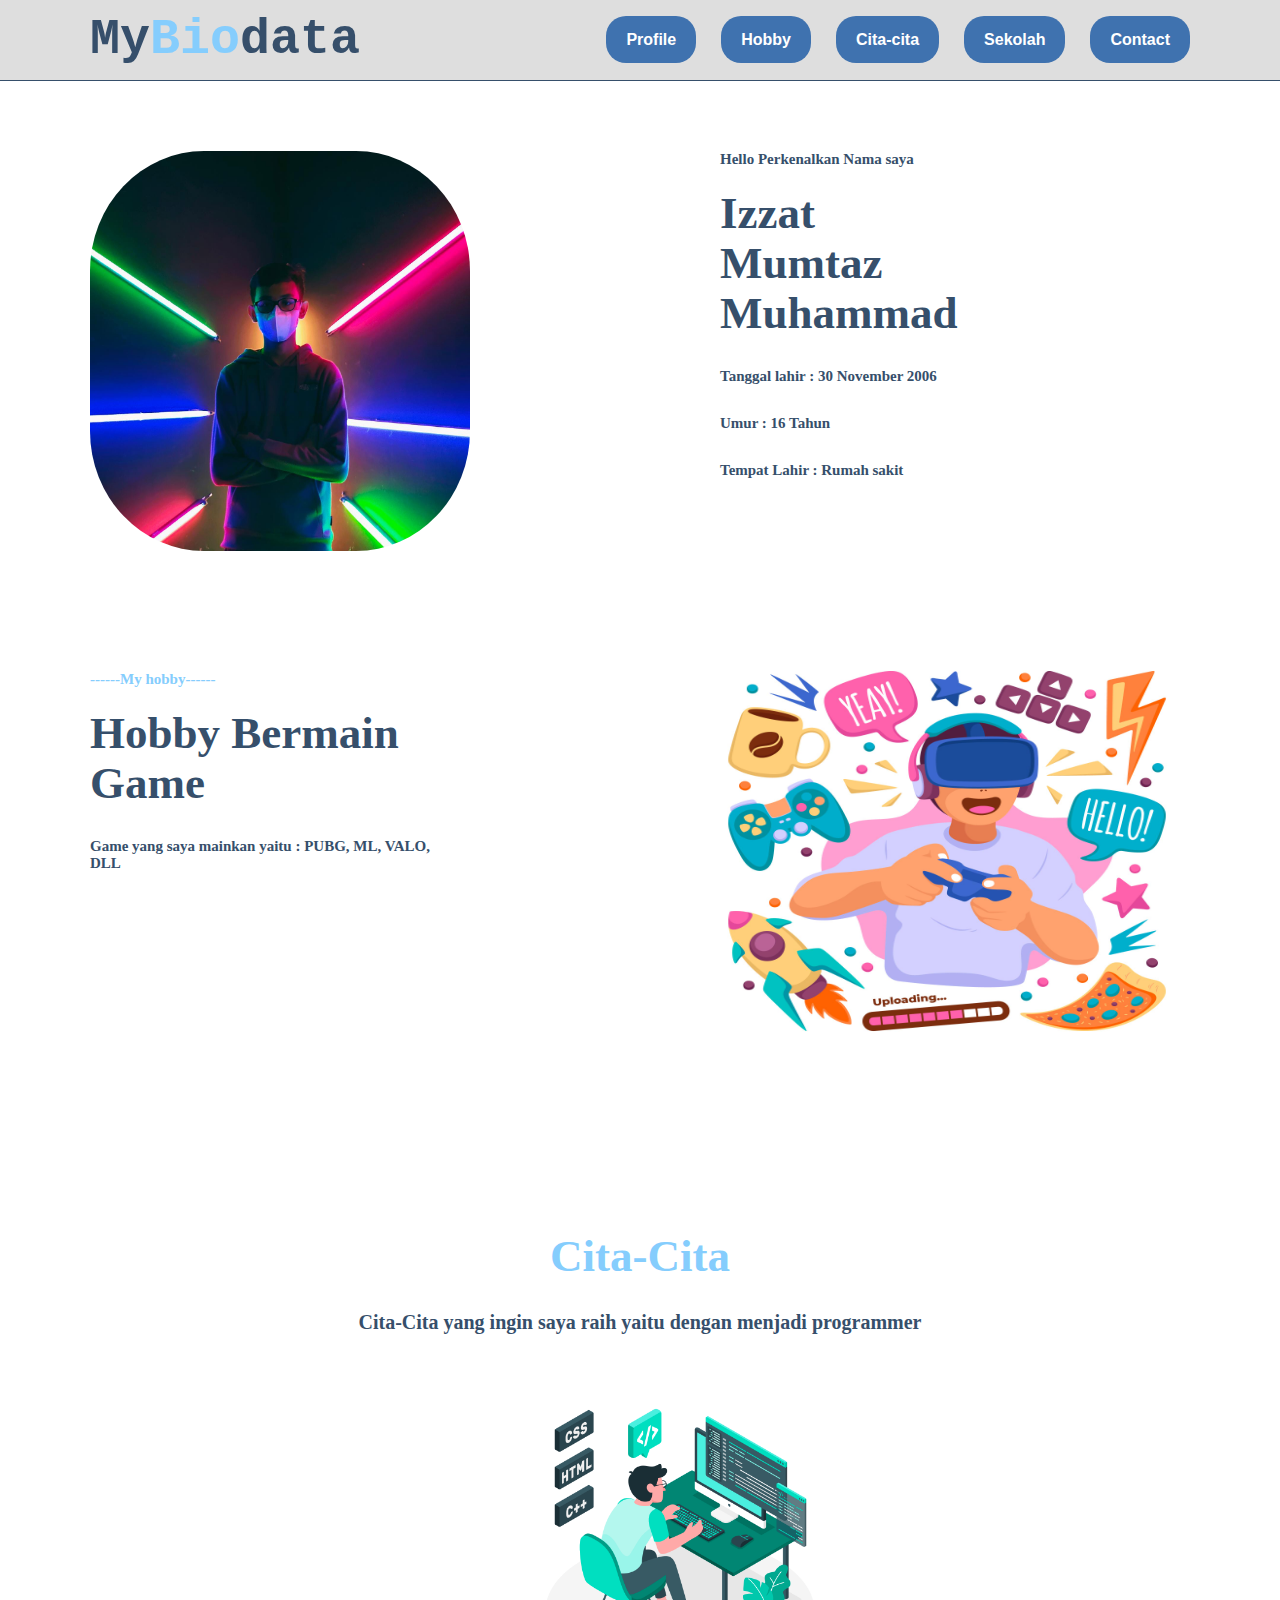
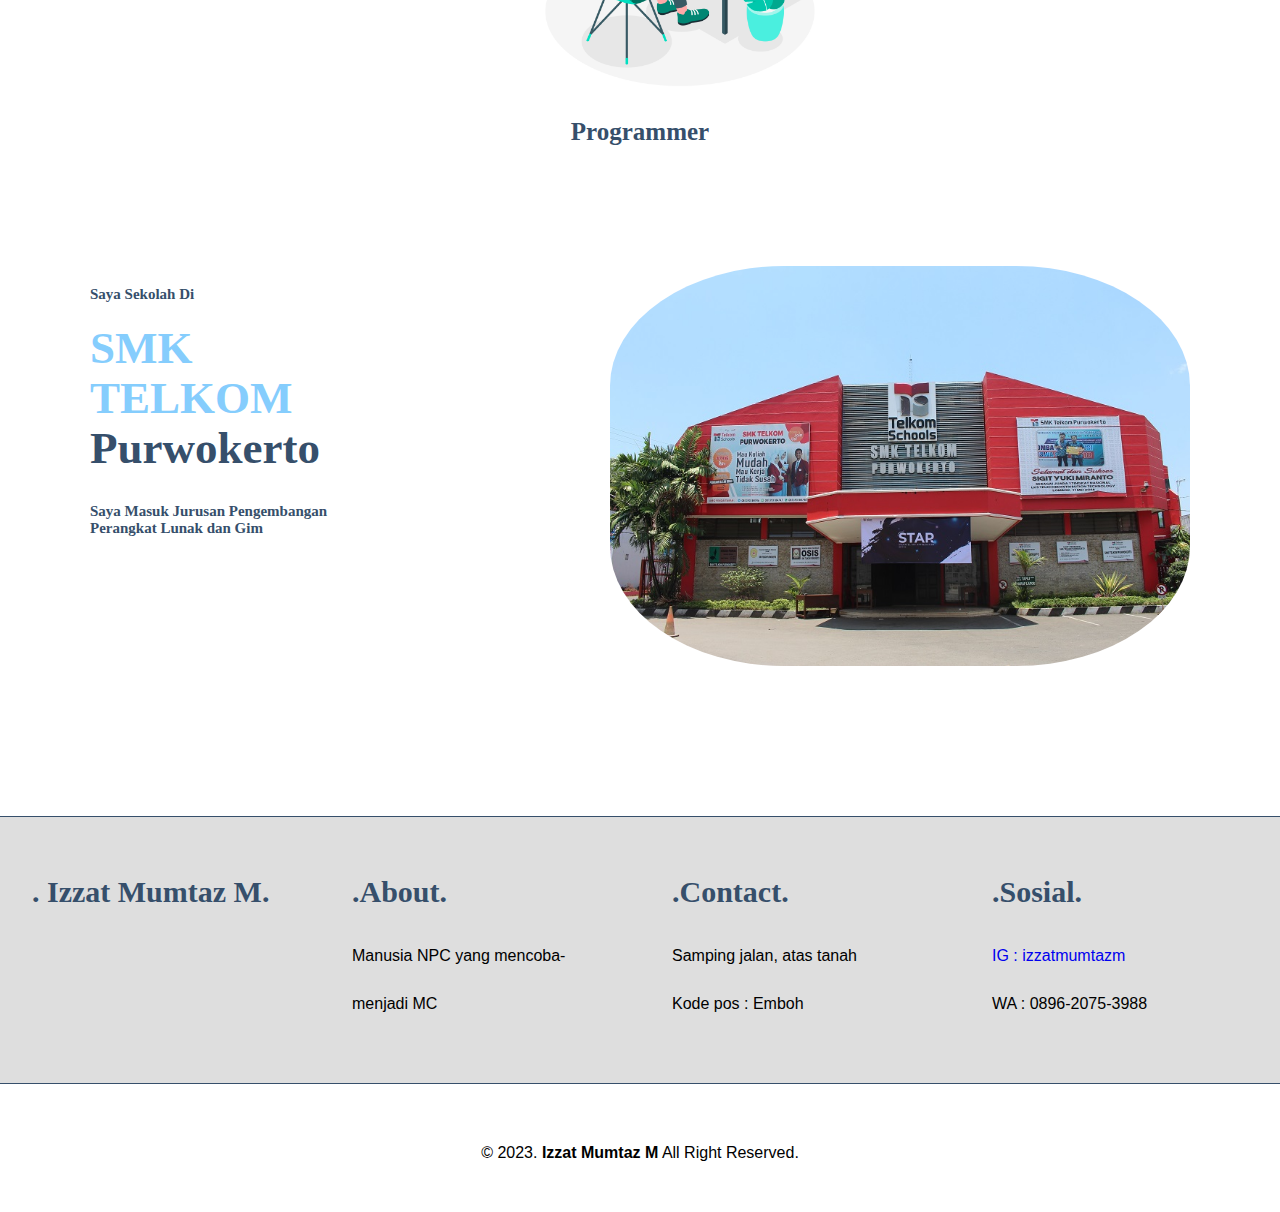
<file: index.html>
<!DOCTYPE html>
<html lang="en">
<head>
    <meta charset="UTF-8">
    <meta http-equiv="X-UA-Compatible" content="IE=edge">
    <meta name="viewport" content="width=device-width, initial-scale=1.0">
    <title>Web Profile</title>
    <link rel="stylesheet" href="Profile GIT.css">
</head>
<body>
    <nav>
        <div class="wrapper">
            <div class="logo"><a href="">My<span>Bio</span>data</a></div>
            <div class="menu">
                <ul>
                    <li><a href="#home"class="tbl-biru">Profile</a></li>
                    <li><a href="#apk"class="tbl-biru">Hobby</a></li>
                    <li><a href="#tutors"class="tbl-biru">Cita-cita</a></li>
                    <li><a href="#partner"class="tbl-biru">Sekolah</a></li>
                    <li><a href="#contact"class="tbl-biru">Contact</a></li>
                </ul>
            </div>
        </div>
    </nav>
    <div class="wrapper">
        <!-- home -->
        <section id="home">
            <img class="gambar1" src="coolabizzzzzz.jpg" alt="">
            <div class="kolom1">
                <p class="deskripsi">Hello Perkenalkan Nama saya</p>
                <h2>Izzat Mumtaz Muhammad</h2>
                <p class="deskripsi">Tanggal lahir : 30 November 2006</p>
                <p class="deskripsi">Umur          : 16 Tahun</p>
                <p class="deskripsi">Tempat Lahir  : Rumah sakit</p>
            </div>
        </section>

        <!-- courses-->
        <section id="apk">
            <div class="kolom2">
                <p class="deskripsi"><span>------My hobby------</span></p>
                <h2>Hobby Bermain Game</h2>
                <p class="deskripsi">Game yang saya mainkan yaitu : PUBG, ML, VALO, DLL</p>
            </div>
            <img src="Gaymer.jpg" class ="gaje"alt="">
        </section>

        <!--untuk tutors-->
        <section id="tutors">
            <div class="tengah">
                <div class="kolom">
                    <p class="deskripsi"></p>
                    <h2><span>Cita-Cita</span></h2>
                    <p class="deskripsi">Cita-Cita yang ingin saya raih yaitu dengan menjadi programmer</p>
                </div>

                <div class="tutor-list">
                    <div class="kartu-tutor">
                        <img src="proooo.jpg"/>
                        <p>Programmer</p>
                    </div>
                </div>
            </div>
        </section>

        <!--untuk partners-->
        <section id="partner">
            <section id="apk">
                <div class="kolom2">
                    <p class="deskripsi">Saya Sekolah Di</p>
                    <h2><span>SMK TELKOM</span> Purwokerto</h2>
                    <p class="deskripsi">Saya Masuk Jurusan Pengembangan Perangkat Lunak dan Gim</p>
                </div>
                <img src="asdfghjklqwertyuiop.jpg" class ="gaje2"alt="">
            </section>
        </section>
    </div>

    <div id="contact">
        <div class="weapper">
            <div class="footer">
                <div class="footer-section">
                    <h3>.       Izzat Mumtaz M.</h3>
                    <p></p>
                </div>
                <div class="footer-section">
                    <h3>.About.</h3>
                    <p>Manusia NPC yang mencoba-</p>
                    <p>menjadi MC</p>
                </div>
                <div class="footer-section">
                    <h3>.Contact.</h3>
                    <p>Samping jalan, atas tanah</p>
                    <p>Kode pos : Emboh </p>
                </div>
                <div class="footer-section">
                    <h3>.Sosial.</h3>
                    <p><a href="https://www.instagram.com/izzatmumtazm/?next=%2F&hl=id">IG : izzatmumtazm</a></p>   
                    <p>WA : 0896-2075-3988</p>
                </div>
            </div>
        </div>
    </div>

    <div id="copyright">
        <div class="wrapper">
            &copy; 2023. <b>Izzat Mumtaz M</b> All Right Reserved.
        </div>
    </div>
</body>
</html>
</file>
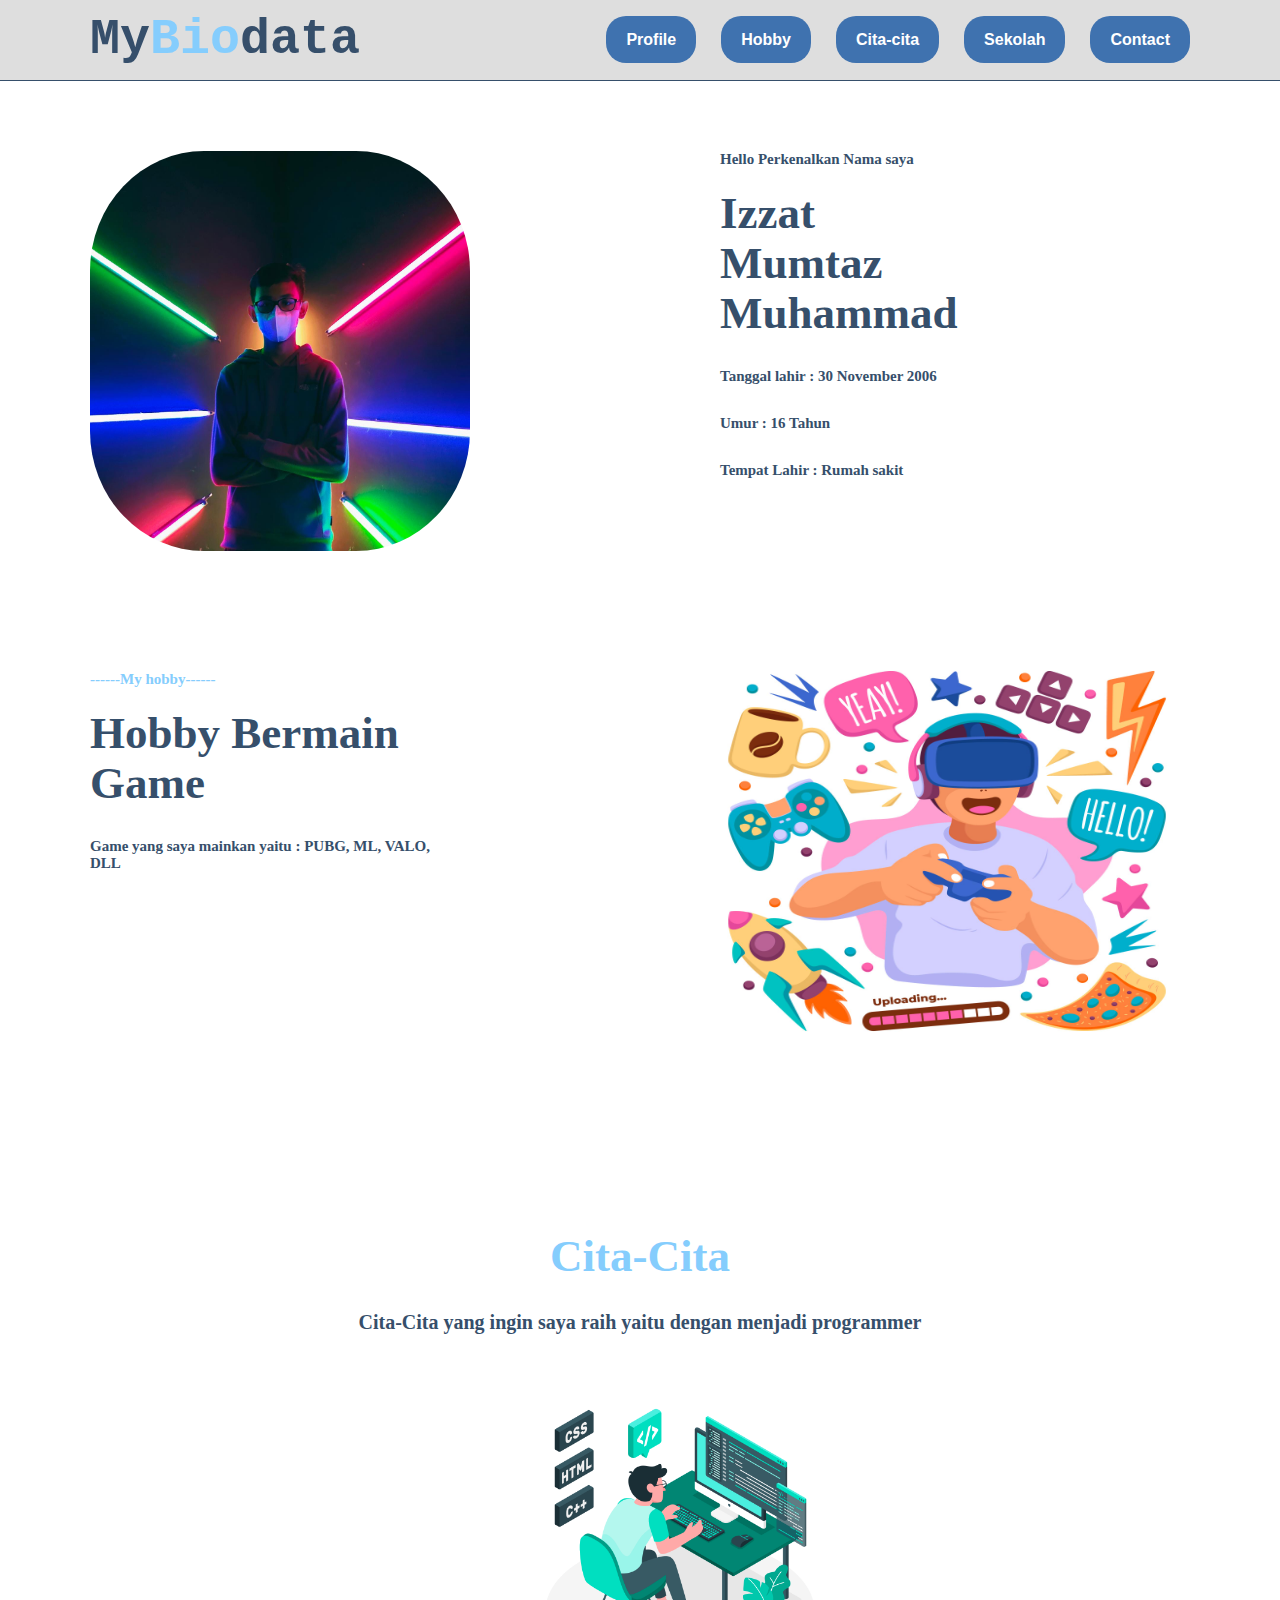
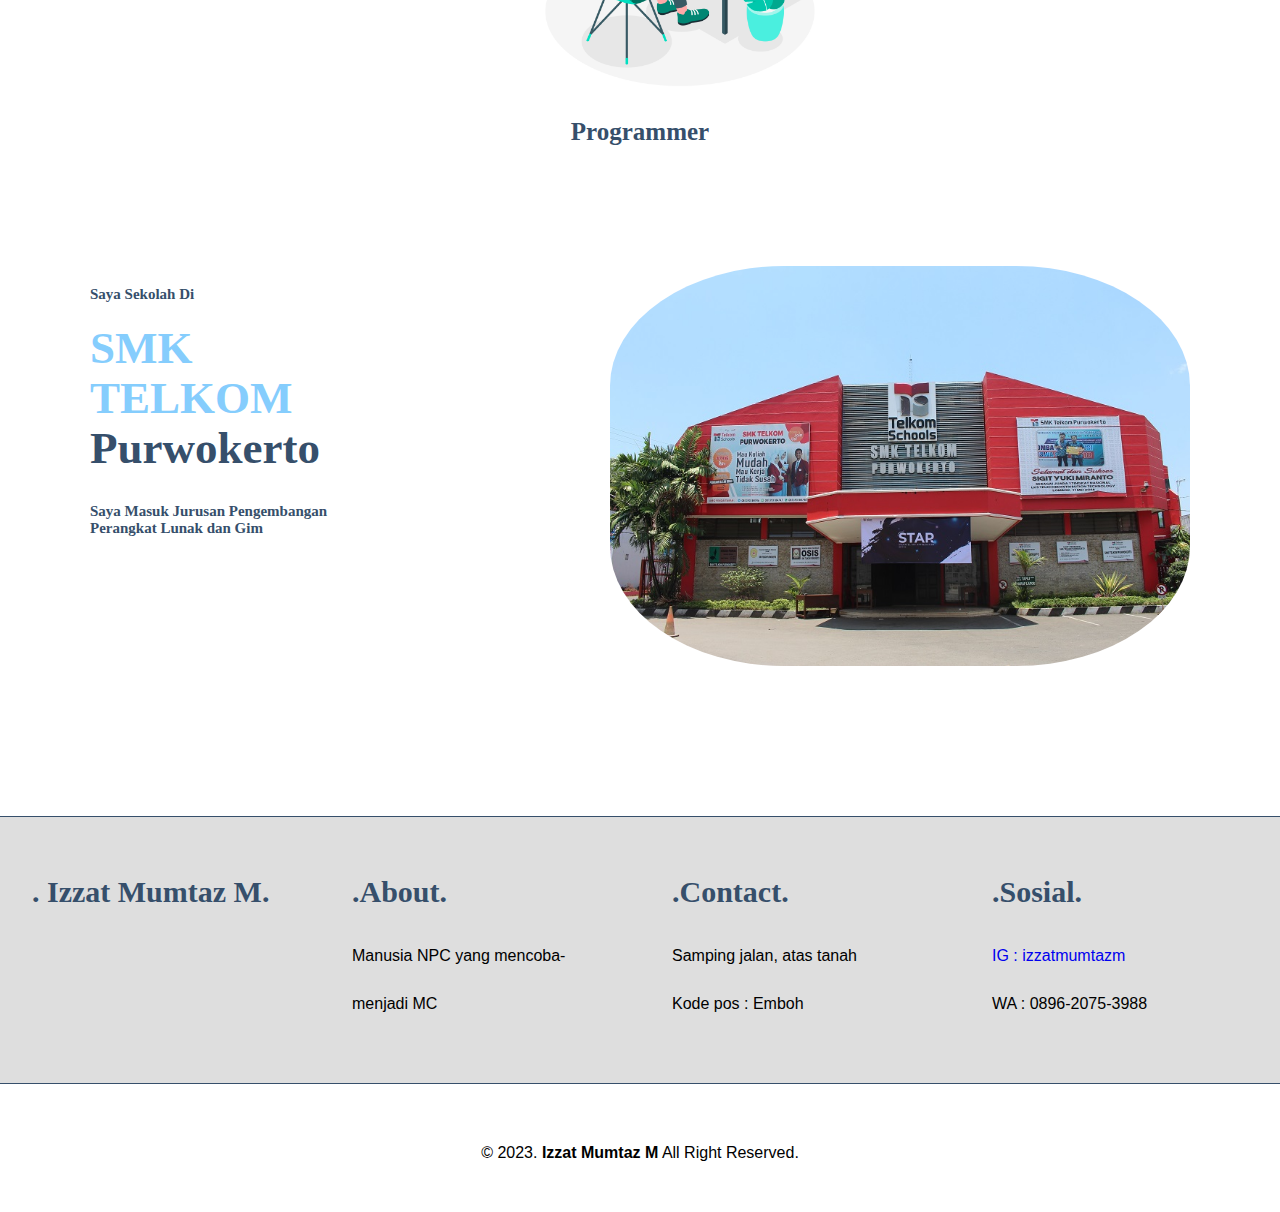
<file: Profile GIT.html>
<!DOCTYPE html>
<html lang="en">
<head>
    <meta charset="UTF-8">
    <meta http-equiv="X-UA-Compatible" content="IE=edge">
    <meta name="viewport" content="width=device-width, initial-scale=1.0">
    <title>Web Profile</title>
    <link rel="stylesheet" href="Profile GIT.css">
</head>
<body>
    <nav>
        <div class="wrapper">
            <div class="logo"><a href="">My<span>Bio</span>data</a></div>
            <div class="menu">
                <ul>
                    <li><a href="#home"class="tbl-biru">Profile</a></li>
                    <li><a href="#apk"class="tbl-biru">Hobby</a></li>
                    <li><a href="#tutors"class="tbl-biru">Cita-cita</a></li>
                    <li><a href="#partner"class="tbl-biru">Sekolah</a></li>
                    <li><a href="#contact"class="tbl-biru">Contact</a></li>
                </ul>
            </div>
        </div>
    </nav>
    <div class="wrapper">
        <!-- home -->
        <section id="home">
            <img class="gambar1" src="coolabizzzzzz.jpg" alt="">
            <div class="kolom1">
                <p class="deskripsi">Hello Perkenalkan Nama saya</p>
                <h2>Izzat Mumtaz Muhammad</h2>
                <p class="deskripsi">Tanggal lahir : 30 November 2006</p>
                <p class="deskripsi">Umur          : 16 Tahun</p>
                <p class="deskripsi">Tempat Lahir  : Rumah sakit</p>
            </div>
        </section>

        <!-- courses-->
        <section id="apk">
            <div class="kolom2">
                <p class="deskripsi"><span>------My hobby------</span></p>
                <h2>Hobby Bermain Game</h2>
                <p class="deskripsi">Game yang saya mainkan yaitu : PUBG, ML, VALO, DLL</p>
            </div>
            <img src="Gaymer.jpg" class ="gaje"alt="">
        </section>

        <!--untuk tutors-->
        <section id="tutors">
            <div class="tengah">
                <div class="kolom">
                    <p class="deskripsi"></p>
                    <h2><span>Cita-Cita</span></h2>
                    <p class="deskripsi">Cita-Cita yang ingin saya raih yaitu dengan menjadi programmer</p>
                </div>

                <div class="tutor-list">
                    <div class="kartu-tutor">
                        <img src="proooo.jpg"/>
                        <p>Programmer</p>
                    </div>
                </div>
            </div>
        </section>

        <!--untuk partners-->
        <section id="partner">
            <section id="apk">
                <div class="kolom2">
                    <p class="deskripsi">Saya Sekolah Di</p>
                    <h2><span>SMK TELKOM</span> Purwokerto</h2>
                    <p class="deskripsi">Saya Masuk Jurusan Pengembangan Perangkat Lunak dan Gim</p>
                </div>
                <img src="asdfghjklqwertyuiop.jpg" class ="gaje2"alt="">
            </section>
        </section>
    </div>

    <div id="contact">
        <div class="weapper">
            <div class="footer">
                <div class="footer-section">
                    <h3>.       Izzat Mumtaz M.</h3>
                    <p></p>
                </div>
                <div class="footer-section">
                    <h3>.About.</h3>
                    <p>Manusia NPC yang mencoba-</p>
                    <p>menjadi MC</p>
                </div>
                <div class="footer-section">
                    <h3>.Contact.</h3>
                    <p>Samping jalan, atas tanah</p>
                    <p>Kode pos : Emboh </p>
                </div>
                <div class="footer-section">
                    <h3>.Sosial.</h3>
                    <p><a href="https://www.instagram.com/izzatmumtazm/?next=%2F&hl=id">IG : izzatmumtazm</a></p>   
                    <p>WA : 0896-2075-3988</p>
                </div>
            </div>
        </div>
    </div>

    <div id="copyright">
        <div class="wrapper">
            &copy; 2023. <b>Izzat Mumtaz M</b> All Right Reserved.
        </div>
    </div>
</body>
</html>
</file>
<file: Profile GIT.css>
* {
    text-decoration: none;
    margin: 0px;
    padding: 0px;
}

body{
    margin: 0px;
    padding: 0px;
    font-family: 'open sans', sans-serif;
}

.wrapper{
    width: 1100px;
    margin: auto;
    position: relative;
}

.logo a{
    font-size: 50px;
    font-weight: 800;
    float: left;
    font-family: courier;
    color:#364f6b ;
}

.menu{
    float: right;
}

nav{
    width: 100%;
    margin: auto;
    display: flex;
    line-height: 80px;
    position: sticky;
    position: -webkit-sticky;
    top: 0;
    background: #dedede;
    z-index: 1;
    border-bottom: 1px solid #364f6b;

}

nav ul {
    list-style-type:none ;
    margin: 0;
    padding: 0;
    overflow:  hidden;
}

nav ul li{
    float: left;
}

nav ul li a{
    color: black;
    font-weight: bold;
    text-align: center;
    padding: 0px 16px 0px 16px;
    text-decoration: none;
}

nav ul li a:hover{
    text-decoration: underline;
}

section{
    margin: auto;
    display: flex;
    margin-bottom: 50px;
}


.gambar1 {
    width: 380px;
    height: 400px;
    border-radius: 30%;
    margin-top: 70px;
}

.gaje {
    width: 580px;
    height: 400px;
    margin-top: 50px;
    margin-bottom: 50px; 
    margin-left: 250px;
}

.gaje2 {
    width: 580px;
    height: 400px;
    margin-top: 50px;
    margin-bottom: 50px; 
    margin-left: 250px;
    border-radius: 30%;
}

.kolom1 {
    margin-top: 50px;
    margin-bottom: 50px; 
    margin-left: 250px;
    margin-bottom: 50px; 
    margin-right: 250px;
}

.kolom2{
    margin-top: 50px;
    margin-bottom: 50px; 
}

.kolom{
    margin-top: 50px;
    margin-bottom: 50px; 
}

.kolom1 .deskripsi{
    font-size: 15px;
    font-weight: bold;
    font-family: 'comic sans ms';
    color: #364f6b;
}

.kolom2 .deskripsi{
    font-size: 15px;
    font-weight: bold;
    font-family: 'comic sans ms';
    color: #364f6b;
}

.kolom .deskripsi{
    font-size: 20px;
    font-weight: bold;
    font-family: 'comic sans ms';
    color: #364f6b;
}

span {
    color: #85CDFD;
}

h2{
    font-family:'comic sans ms' ;
    font-weight: 800;
    font-size: 45px;
    margin-bottom: 20px;
    color: #364f6b;
    width: 100%;
    line-height: 50px;
}

a.tbl-biru{
    background: #3f72af;
    border-radius: 20px;
    margin-top: 20px;
    margin-left: 25px;
    padding: 15px 20px 15px 20px;
    color: white;
    cursor: pointer;
    font-weight: bold;
}

a.tbl-biru:hover{
    background:#6096B4 ;
    text-decoration: none;
}

p{
    margin: 10px 0px 10px 0px;
    padding: 10px 0px 10px 0px;
}

.tengah {
    text-align: center;
    width: 100%;
}

.tutor-list {
    width: 100%;
    position: relative;
    display: flex;
    flex-wrap: wrap;
}

.kartu-tutor {
    width: 20%;
    margin: 0 auto;
}

.kartu-tutor img {
    width: 300px;
}

.kartu-tutor p {
    font-family: 'comic sans ms';
    font-weight: 800;
    font-size: 25px; 
    text-align: center;
    color: #364f6b;
}

.partner-list {
    width: 100%;
    position: relative;
    display: flex;
    flex-wrap: wrap;
}

.kartu-partner {
    width: 20%;
    margin: 0 auto;
}

.kartu-partner img {
    width: 150px;
    border-radius: 30%;
}

#contact {
    background: #dedede;
    padding: 50px 0px 50px 0px;
    border-top: 1px solid #364f6b;
    border-bottom: 1px solid #364f6b;
}

.footer {
    width: 100%;
    position: relative;
    display: flex;
    flex-wrap: wrap;
    margin: auto;
}

.footer-section {
    width: 20%;
    margin: 0 auto;
}

h3 {
    font-family: 'comic sans ms';
    font-weight: 800;
    font-size: 30px;
    margin-bottom: 20px;
    color: #364f6b;
    width: 100%;
    line-height: 50px;
}

#copyright {
    text-align: center;
    width: 100%;
    padding: 50px 0px 50px 0px;
    margin-top: 10px;
}

@media screen and (max-width: 991.98px) {
    .wrapper {
        width: 90%;
    }

    .logo a {
        display: block;
        width: 100%;
        text-align: center;
    }

    nav .menu {
        width: 100%;
        margin: 0;
    }

    nav .menu ul {
        text-align: center;
        margin: auto;
        line-height: 60px;
    }

    nav .menu ul li {
        display: inline-block;
        float: none;
    }

    section {
        display: block;
    }

    section img {
        display: block;
        width: 100%;
        height: auto;
    }

    .kartu-tutor {
        width: 50%;
    }

    .kartu-partner {
        width: 50%;
    }
}

.profile {
    width: 280px;
    height: 300px;
}
</file>
